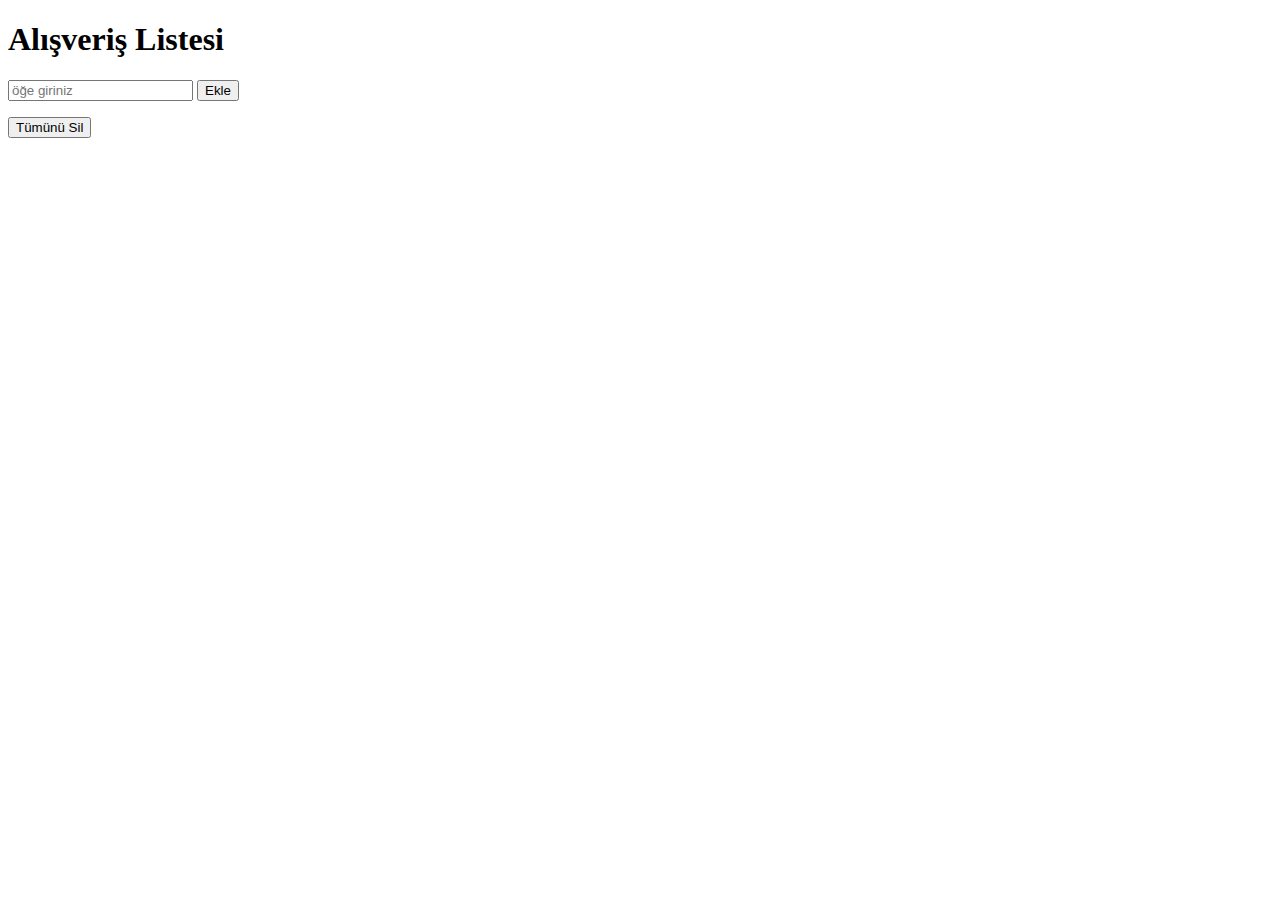
<file: index.html>
<!DOCTYPE html>
<html lang="en">
<head>
    <meta charset="UTF-8">
    <meta name="viewport" content="width=device-width, initial-scale=1.0">
    <script src="script.js"></script>
    <title>JavaScript</title>
    
</head>
<body>
    <h1>Alışveriş Listesi</h1>
    <input type="text" id="alisverisEkle" placeholder="öğe giriniz">
    <button onclick="Ekle()">Ekle</button>
    <ul id="liste"></ul>
    <button onclick="listeTemizle()">Tümünü Sil</button>
</body>
</html>
</file>
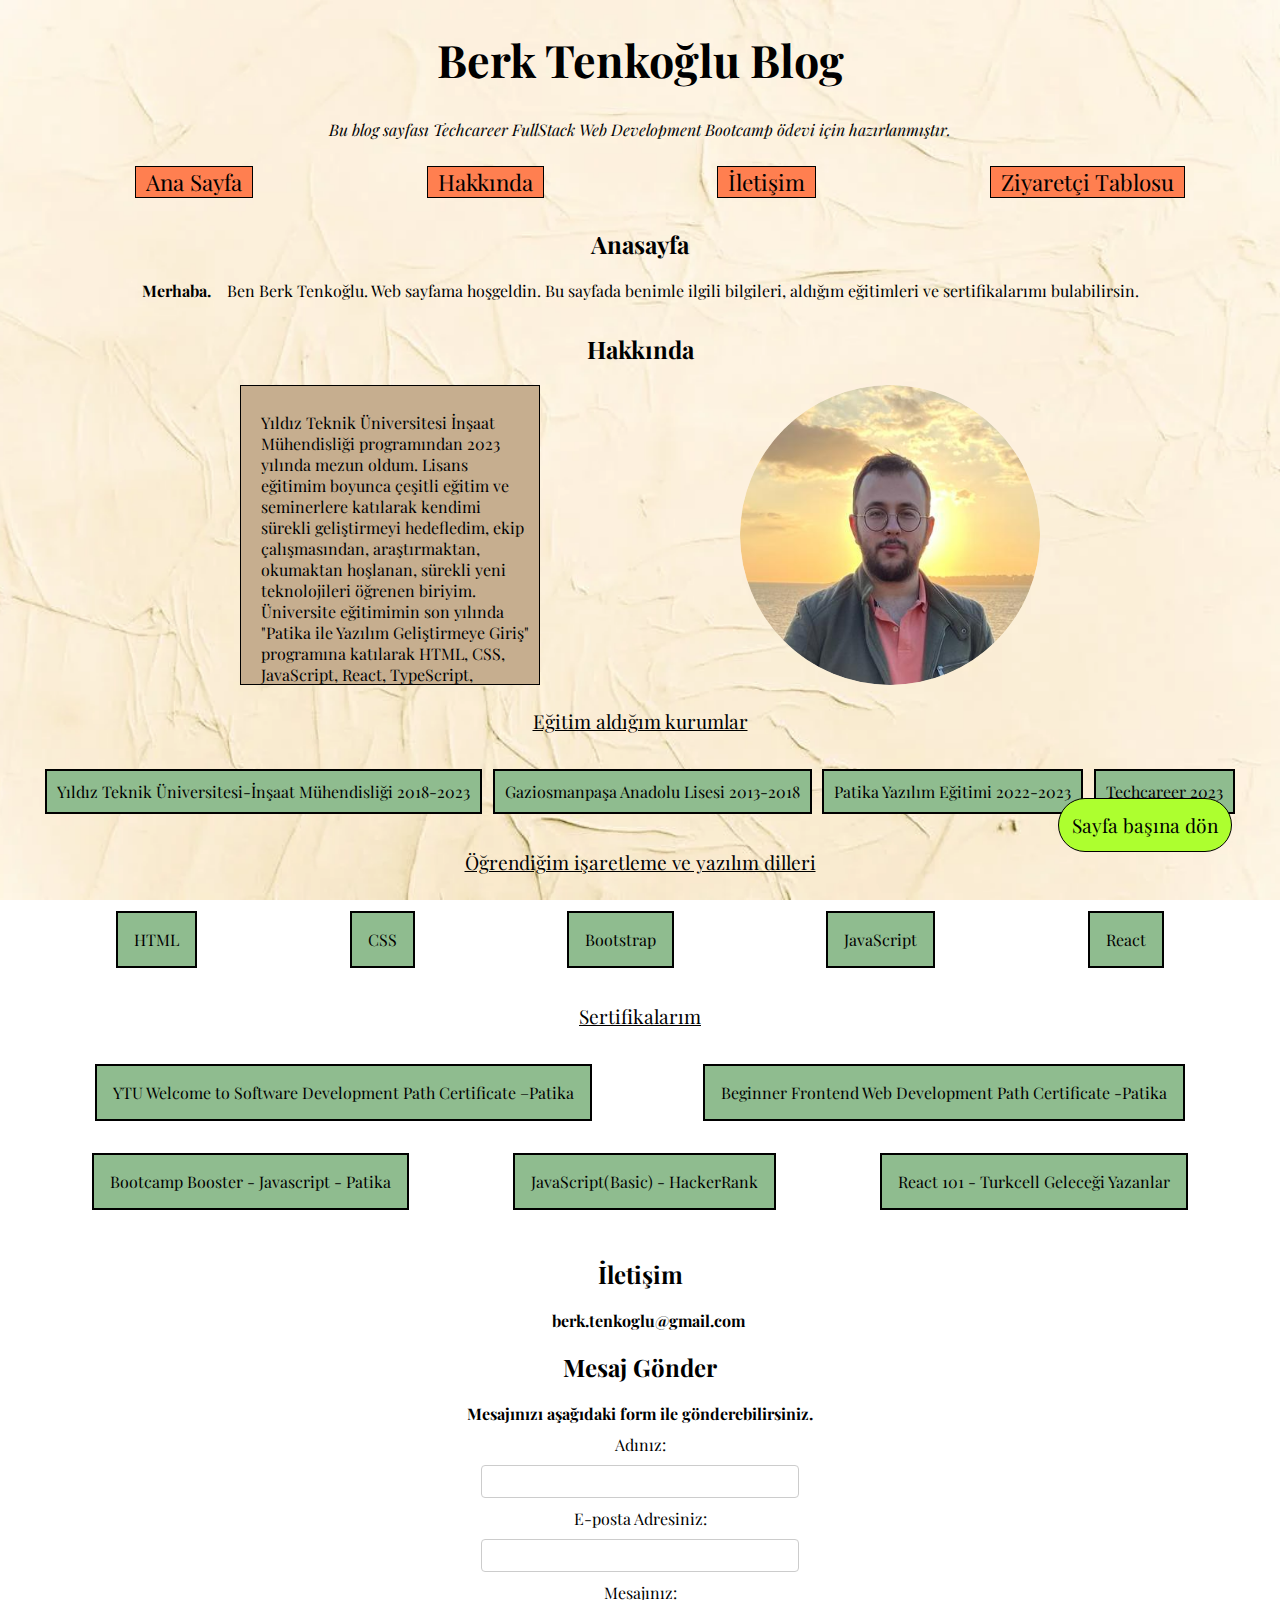
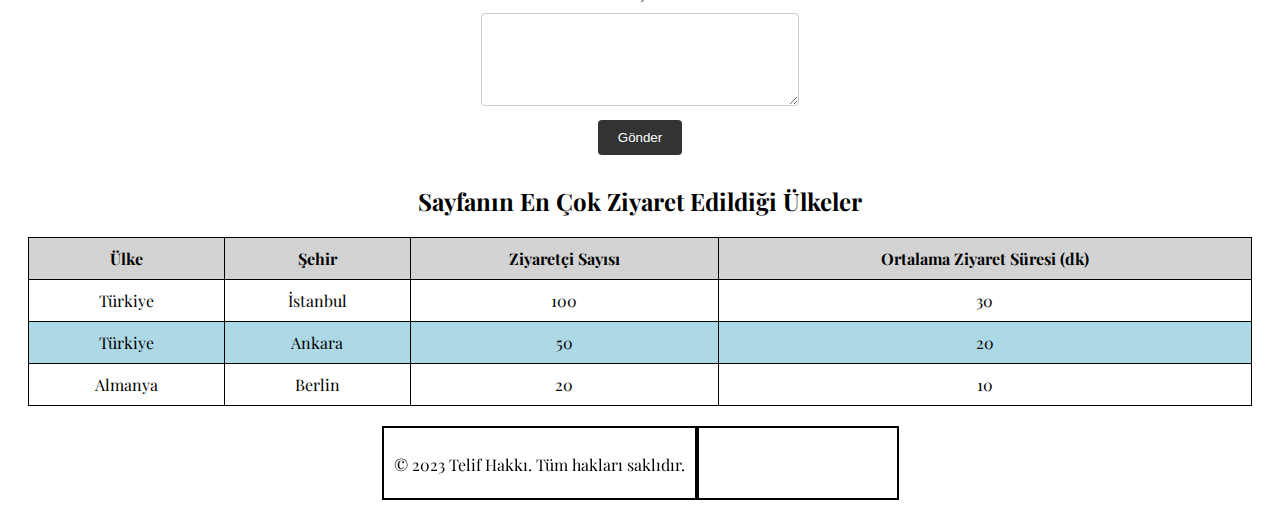
<file: homework.html>
<!DOCTYPE html>
<html lang="en">

<head>
    <meta charset="UTF-8">
    <meta name="viewport" content="width=device-width, initial-scale=1.0">
    <title>Homework</title>
    <link rel="stylesheet" href="./css/style.css">
    <link href="https://fonts.googleapis.com/css2?family=Playfair+Display:wght@500&display=swap" rel="stylesheet">
    <link rel="stylesheet" href="https://cdnjs.cloudflare.com/ajax/libs/font-awesome/6.5.0/css/all.min.css"
        integrity="sha512-Avb2QiuDEEvB4bZJYdft2mNjVShBftLdPG8FJ0V7irTLQ8Uo0qcPxh4Plq7G5tGm0rU+1SPhVotteLpBERwTkw=="
        crossorigin="anonymous" referrerpolicy="no-referrer" />
</head>

<body>
    <header>
        <h1 id="baslik">Berk Tenkoğlu Blog</h1>
        <i>Bu blog sayfası Techcareer FullStack Web Development Bootcamp ödevi için hazırlanmıştır.</i>
        <nav class="navbar">
            <ul>
                <li><a href="#anasayfa">Ana Sayfa</a></li>
                <li><a href="#hakkinda">Hakkında</a></li>
                <li><a href="#iletisim">İletişim</a></li>
                <li><a href="#tablo">Ziyaretçi Tablosu</a></li>
            </ul>
        </nav>
    </header>
    <main>
        <section class="anasayfa">
            <h2 id="anasayfa" class="altBaslik">Anasayfa</h2>
            <p class="giris">Ben Berk Tenkoğlu. Web sayfama hoşgeldin. Bu sayfada benimle ilgili bilgileri, aldığım
                eğitimleri ve sertifikalarımı bulabilirsin.</p>
                <a class="basa-don-btn" href="#baslik">Sayfa başına dön</a>
        </section>
        <section class="me">
            <h2 id="hakkinda" class="altBaslik">Hakkında</h2>
            <div class="me-hakkimda">
            <div class="left">
                <p>Yıldız Teknik Üniversitesi İnşaat Mühendisliği programından 2023 yılında mezun oldum. Lisans eğitimim boyunca çeşitli eğitim ve seminerlere katılarak kendimi sürekli geliştirmeyi hedefledim, ekip çalışmasından, araştırmaktan, okumaktan hoşlanan, sürekli yeni teknolojileri öğrenen biriyim. Üniversite eğitimimin son yılında "Patika ile Yazılım Geliştirmeye Giriş" programına katılarak HTML, CSS, JavaScript, React, TypeScript, Bootstrap, Figma gibi alanlarda projeler üzerinde çalıştım. Gerekli görürseniz karşılıklı görüşerek daha detaylı bilgi vermek isterim. İlginiz için şimdiden teşekkür ederim.</p></div>
                <div class="right">
                <img src="./assets/me.jpg" alt="aciklama">
            </div></div>
            <p class="icerik-baslik">Eğitim aldığım kurumlar</p>
            <div class="egitim">
                <p>Yıldız Teknik Üniversitesi-İnşaat Mühendisliği 2018-2023</p>
                <p>Gaziosmanpaşa Anadolu Lisesi 2013-2018</p>
                <p>Patika Yazılım Eğitimi 2022-2023</p>
                <p>Techcareer 2023</p>
            </div>
            <p class="icerik-baslik">Öğrendiğim işaretleme ve yazılım dilleri</p>
            <div class="yazilim">
                <p>HTML</p>
                <p>CSS</p>
                <p>Bootstrap</p>
                <p>JavaScript</p>
                <p>React</p>
            </div>
            <p class="icerik-baslik">Sertifikalarım</p>
            <div class="yazilim">
                <p>YTU Welcome to Software Development Path Certificate –Patika</p>
                <p>Beginner Frontend Web Development Path Certificate -Patika</p>
                <p>Bootcamp Booster - Javascript - Patika</p>
                <p>JavaScript(Basic) - HackerRank</p>
                <p>React 101 - Turkcell Geleceği Yazanlar</p>
            </div>
        </section>
        <section class="iletisim">
            <h2 id="iletisim" class="altBaslik">İletişim</h2>
            <p> <i class="fa-solid fa-envelope"></i>
                berk.tenkoglu@gmail.com</p>
            <h2 class="altBaslik">Mesaj Gönder</h2>
            <b>Mesajınızı aşağıdaki form ile gönderebilirsiniz.</b>
            <div class="form">
            <form action="#" method="post">
                <div class="form-group">
                    <label for="nane">Adınız:</label>
                    <input type="text" id="name" name="name" required>
                </div>
                <div class="form-group">
                    <label for="email">E-posta Adresiniz:</label>
                    <input type="email" name="email" id="email" required>
                </div>
                <div class="form-group">
                    <label for="message">Mesajınız:</label>
                    <textarea name="message" id="message" rows="5" required></textarea>
                </div>
                <button type="submit" class="btn">Gönder</button>
            </form>
        </div>
        </section>
        <section>
            <h2 class="altBaslik" id="tablo">Sayfanın En Çok Ziyaret Edildiği Ülkeler</h2>
            <table class="tablo">
                <thead>
                    <tr>
                        <th>Ülke</th>
                        <th>Şehir</th>
                        <th>Ziyaretçi Sayısı</th>
                        <th>Ortalama Ziyaret Süresi (dk)</th>
                    </tr>
                </thead>
                <tbody>
                    <tr>
                        <td>Türkiye</td>
                        <td>İstanbul</td>
                        <td>100</td>
                        <td>30</td>
                    </tr>
                    <tr>
                        <td>Türkiye</td>
                        <td>Ankara</td>
                        <td>50</td>
                        <td>20</td>
                    </tr>
                    <tr>
                        <td>Almanya</td>
                        <td>Berlin</td>
                        <td>20</td>
                        <td>10</td>
                    </tr>
                </tbody>
            </table>
        </section>
    </main>
    <footer class="footer">
        <div class="footer-left">
            <p>&copy; 2023 Telif Hakkı. Tüm hakları saklıdır.</p>
        </div>
        <div class="footer-right">
            <ul class="social-media-icons">
                <a href="https://www.linkedin.com/in/berktenkoglu"><i class="fa-brands fa-linkedin"></i></a>
                <a href="https://github.com/BerkTenk"><i class="fa-brands fa-github"></i></a>
                <a href="https://www.instagram.com/berktenkoglu"><i class="fab fa-instagram"></i></a>
            </ul>
        </div>
        
    </footer>
</body>

</html>
</file>
<file: css/style.css>
body {
    font-family:'Playfair Display', Helvetica, sans-serif ;
    text-align: center;
    background-image: url("../assets/bg.JPG");
    background-size: cover;
    background-repeat: no-repeat;
    background-attachment: fixed;
    background-position: center;
    
    
}

h1 {
    font-size: 2.8rem;
}
h2{
    font-size: 1.5rem;
}
section{
    margin: 20px;
}

.navbar ul{
    list-style: none;
    display: flex;
    justify-content: space-around;
    flex-wrap: wrap;
}
.navbar ul li{
    margin-top: 10px;
    margin-bottom: 10px;
    font-size: 1.4rem;
    background-color: coral;
    border: 1px solid black;
}
.navbar ul li a{
    padding: 10px;
    text-decoration: none;
    color: black;
}
.navbar ul li:hover{
    background-color: chocolate;
}
.basa-don-btn{
    position: fixed;
    bottom: 3rem;
    right: 3rem;
    border: 1px solid black;
    background-color: greenyellow;
    text-decoration: none;
    font-size: 1.2rem;
    color: black;
    padding: 0.8rem;
    border-radius: 50px;
}
.basa-don-btn:hover{
    background-color: lightgreen;
}

.giris::before{
    content: "Merhaba.";
    font-weight: bold;
    padding-right: 1rem;
}
.me{
    margin: 2rem;
}
.me-hakkimda{
    display: flex;
    justify-content: space-evenly;
    flex-wrap: wrap;
}
.me img{
    width: 300px;
    height: 300px;
    border-radius: 50%;
    transition: transform 0.2s ease-in-out;
}
.me img:hover{
    transform: scale(1.2);
}
.me .left{
    background-color: rgb(198, 174, 143);
    padding: 10px;
    padding-left: 20px;
    box-sizing: border-box;
    overflow: auto;
    border: 1px solid black;
    text-align: left;
    width: 300px;
    height: 300px;
}
.me .right{
    text-align: right;
}
.egitim{
    display: flex;
    justify-content: space-around;
    flex-wrap: wrap;
}
.egitim p{
    border: 2px solid black;
    background-color: darkseagreen;
    padding: 10px;
}
.egitim p:hover{
    border: 4px solid black;
}
.yazilim{
    display: flex;
    justify-content: space-around;
    flex-wrap: wrap;
}
.yazilim p{
    border: 2px solid black;
    background-color: darkseagreen;
    padding: 16px;
}
.yazilim p:hover{
    border: 4px solid black;
}
.icerik-baslik{
    text-decoration: underline;
    font-size: 1.2rem;
}
.iletisim i{
    padding-right: 16px;
}
.iletisim p{
    font-weight: bold;
}
.form label{
    display: block;
    margin: 10px;
}
input[type="text"],
input[type="email"],
textarea{
    width: 300px;
    padding: 8px;
    border-radius: 4px;
    border: 1px solid #ccc;
}
textarea{
    resize: vertical;
}
button[type="submit"]{
    margin: 10px;
    padding: 10px 20px;
    background-color: #333;
    color: #fff;
    border: none;
    border-radius: 4px;
    cursor: pointer;
    transition: background-color 0.3s ease-in-out;
}

button[type="submit"]:hover{
    background-color: #555;
}
.tablo {
    width: 100%;
    border-collapse: collapse;
    margin-bottom: 15px;

}

.tablo th {
    border: 1px solid black;
    background-color: lightgray;
    font-weight: bold;
    text-align: center;
    padding: 10px;
}
.tablo tbody tr:hover{
    background-color: bisque;
}
.tablo td{
    padding: 10px;
    border: 1px solid black;
}
.tablo tbody tr:nth-child(even){
    background-color: lightblue;
}
.footer{
    display: flex;
    justify-content: center;
    align-items: center;
    position: relative;
    bottom: 0;
    flex-wrap: wrap;
}
.footer-left, .footer-right{
    border: 2px solid black;
    padding: 10px;
    height: 50px;
}
.social-media-icons a{
    padding: 10px;
    justify-content: left;
    margin: 0 10px;
    padding-right: 16px;
    font-size: 1.2rem;
}
.social-media-icons{
    text-align: center;
}
.social-media-icons a:hover{
    color: #a49494
}


@media (max-width: 768px) {
    .me img{
        margin-top: 50px;
        margin-bottom: 20px;
        width: 200px;
        height: 200px;
    }
    .basa-don-btn{
        bottom: 1rem;
        right: 0;
        font-size: 0.8rem;

    }
    .footer-left, .footer-right{
        margin: 10px;
    }
}
</file>
